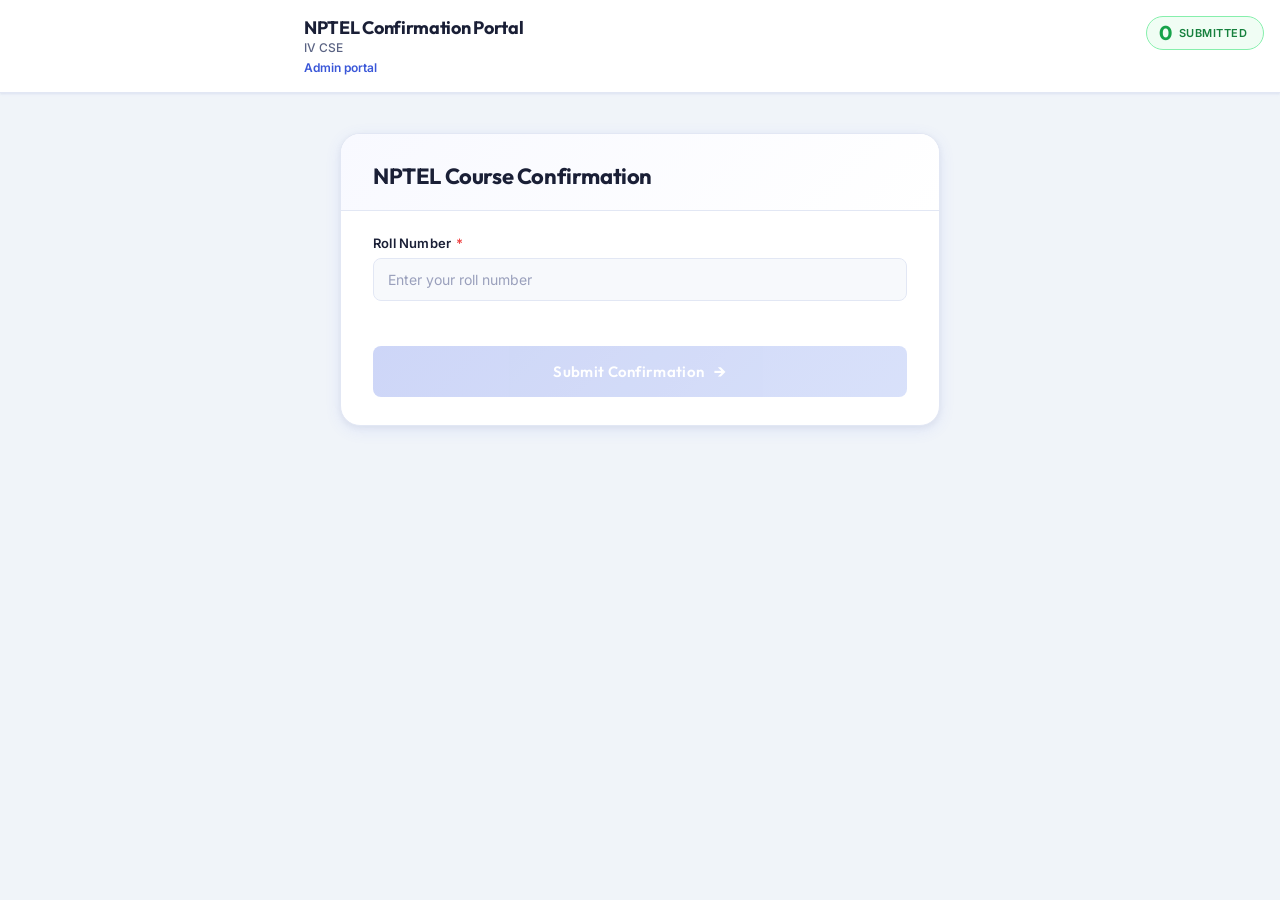
<file: index.html>
<!DOCTYPE html>
<html lang="en">
<head>
  <meta charset="UTF-8" />
  <meta name="viewport" content="width=device-width, initial-scale=1.0" />
  <title>NPTEL Course Confirmation – IV CSE</title>
  <meta name="description" content="NPTEL course confirmation form for IV CSE students." />
  <link rel="preconnect" href="https://fonts.googleapis.com" />
  <link rel="preconnect" href="https://fonts.gstatic.com" crossorigin />
  <link href="https://fonts.googleapis.com/css2?family=Inter:wght@300;400;500;600;700&family=Outfit:wght@400;600;700&display=swap" rel="stylesheet" />
  <link rel="stylesheet" href="styles.css" />
</head>
<body>

  <!-- Header -->
  <header class="header">
    <div class="header-inner">
      <div class="logo-area">
        <div>
          <div class="logo-title">NPTEL Confirmation Portal</div>
          <div class="logo-sub"> IV CSE </div>
          <a class="admin-link" href="admin.html">Admin portal</a>
        </div>
      </div>
      <div class="header-count-badge" id="headerCountBadge" title="Submissions so far">
        <span class="hcb-num" id="headerSubmittedCount">0</span>
        <span class="hcb-lbl">submitted</span>
      </div>
    </div>
  </header>

  <!-- Main Panel -->
  <main class="main-container">

    <!-- Confirmation Form Card -->
    <div class="form-card">
      <div class="form-header">
        <h1 class="form-title">NPTEL Course Confirmation</h1>
      </div>

      <form id="confirmationForm" novalidate>

        <!-- Roll Number -->
        <div class="field-group">
          <label class="field-label" for="rollInput">Roll Number <span class="required">*</span></label>
          <input
            type="text"
            id="rollInput"
            name="rollNumber"
            class="input-field"
            placeholder="Enter your roll number"
            autocomplete="off"
            spellcheck="false"
            required
            aria-required="true"
          />
          <div class="roll-error" id="rollError" aria-live="polite"></div>
          <div class="roll-status" id="rollStatus" role="status" aria-live="polite"></div>
        </div>

        <div class="field-group" id="studentNameGroup" hidden>
          <label class="field-label" for="studentName">Student Name</label>
          <input type="text" id="studentName" class="input-field readonly" readonly aria-readonly="true" />
        </div>

        <!-- 4-1 Course Notification -->
        <div class="course41-banner" id="course41Banner" style="display:none;" role="note">
          <div>
            <strong>4-1 Semester Course Registered</strong>
            <span id="course41Name"></span>
          </div>
        </div>

        <!-- NPTEL Courses -->
        <div class="field-group" id="coursesSection" style="display:none;">
          <label class="field-label"> Select <b>NPTEL Courses</b> with Highest Percentage</label>
          <div class="courses-grid" id="coursesGrid" role="group" aria-label="NPTEL courses"></div>
          <div class="no-courses-msg" id="noCoursesMsg" style="display:none;">
            No courses opted
          </div>
        </div>

        <!-- Confirmed courses summary -->
        <div class="field-group" id="courseNameGroup" style="display:none;">
          <label class="field-label" for="courseName">Confirmed Course(s)</label>
          <textarea
            id="courseName"
            name="courseName"
            class="input-field readonly"
            rows="2"
            readonly
            aria-readonly="true"
          ></textarea>
        </div>

        <!-- Submit -->
        <div class="form-actions">
          <p class="course-exclusion-note" id="courseExclusionNote" hidden>Programming in Java and Joy of Computing using Python are excluded because they are part of the regular academic curriculum.</p>
          <button type="submit" class="btn-submit" id="submitBtn" disabled>
            <span class="btn-text">Submit Confirmation</span>
            <span class="btn-icon">→</span>
          </button>
        </div>

        <!-- Status -->
        <div class="status-msg" id="statusMsg" role="alert" aria-live="polite"></div>

      </form>
    </div>



  </main>

  <dialog class="success-dialog" id="successDialog" aria-labelledby="successTitle" aria-describedby="successMessage">
    <div class="success-card">
      <div class="success-mark" aria-hidden="true">✓</div>
      <h2 class="success-title" id="successTitle">Submission received</h2>
      <p class="success-message" id="successMessage"></p>
      <button class="btn-submit success-close" type="button" id="successCloseButton">Continue</button>
    </div>
  </dialog>

  <!-- Load config FIRST (acts as .env) -->
  <script src="config.js"></script>
  <script src="student-data.js"></script>
  <script src="app.js"></script>
</body>
</html>
</file>
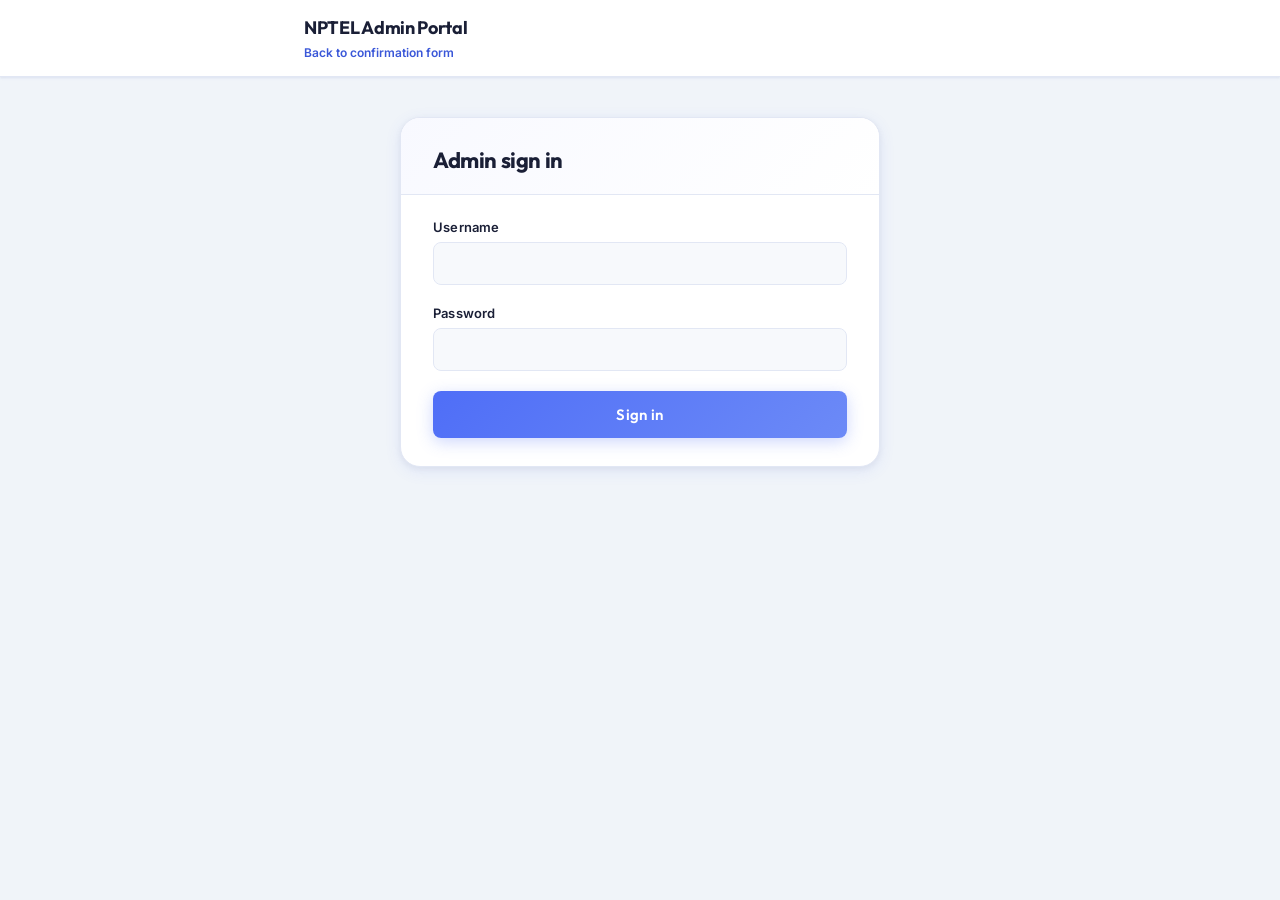
<file: admin.html>
<!DOCTYPE html>
<html lang="en">
<head>
  <meta charset="UTF-8" />
  <meta name="viewport" content="width=device-width, initial-scale=1.0" />
  <title>Admin Portal – NPTEL Confirmation</title>
  <link rel="preconnect" href="https://fonts.googleapis.com" />
  <link rel="preconnect" href="https://fonts.gstatic.com" crossorigin />
  <link href="https://fonts.googleapis.com/css2?family=Inter:wght@300;400;500;600;700&family=Outfit:wght@400;600;700&display=swap" rel="stylesheet" />
  <link rel="stylesheet" href="styles.css" />
  <link rel="stylesheet" href="admin.css" />
</head>
<body>
  <header class="header">
    <div class="header-inner">
      <div class="logo-area">
        <div>
          <div class="logo-title">NPTEL Admin Portal</div>
          <div class="logo-sub"><a class="admin-link" href="index.html">Back to confirmation form</a></div>
        </div>
      </div>
    </div>
  </header>

  <main class="admin-container">
    <section class="form-card login-card" id="loginPanel">
      <div class="form-header">
        <h1 class="form-title">Admin sign in</h1>
      </div>
      <form id="loginForm" novalidate>
        <div class="field-group">
          <label class="field-label" for="username">Username</label>
          <input class="input-field" type="text" id="username" autocomplete="username" required />
        </div>
        <div class="field-group">
          <label class="field-label" for="password">Password</label>
          <input class="input-field" type="password" id="password" autocomplete="current-password" required />
        </div>
        <button class="btn-submit" type="submit" id="loginButton">Sign in</button>
        <div class="status-msg" id="loginMessage" role="alert" aria-live="polite"></div>
      </form>
    </section>

    <section class="form-card submissions-panel" id="submissionsPanel" hidden>
      <div class="form-header admin-panel-header">
        <div>
          <h1 class="form-title">Submitted confirmations</h1>
          <p class="submission-summary" id="submissionSummary" aria-live="polite"></p>
        </div>
        <button class="btn-secondary" type="button" id="signOutButton">Sign out</button>
      </div>
      <div class="admin-actions">
        <button class="btn-secondary" type="button" id="downloadButton" disabled>Download Excel workbook</button>
        <button class="btn-secondary" type="button" id="printButton" disabled>Print / Save as PDF</button>
      </div>
      <div class="table-scroll">
        <table class="submissions-table">
          <thead>
            <tr>
              <th scope="col">Section</th>
              <th scope="col">Roll number</th>
              <th scope="col">Student name</th>
              <th scope="col">Confirmed courses</th>
              <th scope="col">4-1 course</th>
              <th scope="col">Submitted at</th>
            </tr>
          </thead>
          <tbody id="submissionsBody"></tbody>
        </table>
        <p class="empty-state" id="emptyState" hidden>No confirmations have been submitted yet.</p>
      </div>
      <div class="status-msg" id="dataMessage" role="alert" aria-live="polite"></div>
    </section>
  </main>

  <script src="config.js"></script>
  <script src="admin.js"></script>
</body>
</html>
</file>
<file: styles.css>
/* ===================================================
   NPTEL Confirmation Portal – styles.css
   =================================================== */

:root {
  --bg-page: #f0f4f9;
  --bg-card: #ffffff;
  --bg-input: #f7f9fc;
  --bg-input-focus: #eef2ff;

  --accent: #4f6ef7;
  --accent-light: #e8ecff;
  --accent-dark: #3a57d8;

  --success: #22c55e;
  --success-bg: #f0fdf4;
  --error: #ef4444;
  --error-bg: #fef2f2;

  --text-primary: #1a1f36;
  --text-secondary: #5a6383;
  --text-muted: #9aa0bc;

  --border: #e2e7f4;
  --border-focus: #4f6ef7;

  --shadow-sm: 0 1px 3px rgba(79,110,247,0.08), 0 1px 2px rgba(0,0,0,0.04);
  --shadow-md: 0 4px 16px rgba(79,110,247,0.10), 0 2px 6px rgba(0,0,0,0.05);
  --shadow-lg: 0 8px 32px rgba(79,110,247,0.12), 0 4px 12px rgba(0,0,0,0.06);

  --radius-sm: 8px;
  --radius-md: 14px;
  --radius-lg: 20px;

  --faded-opacity: 0.35;

  --font-main: 'Inter', system-ui, sans-serif;
  --font-display: 'Outfit', 'Inter', sans-serif;
}

*, *::before, *::after { box-sizing: border-box; margin: 0; padding: 0; }
html { scroll-behavior: smooth; }

body {
  font-family: var(--font-main);
  background: var(--bg-page);
  color: var(--text-primary);
  min-height: 100vh;
  display: flex;
  flex-direction: column;
}

/* ---------- Header ---------- */
.header {
  background: var(--bg-card);
  border-bottom: 1.5px solid var(--border);
  box-shadow: var(--shadow-sm);
  position: sticky;
  top: 0;
  z-index: 100;
}

.header-inner {
  max-width: 720px;
  margin: 0 auto;
  padding: 16px 24px;
  display: flex;
  align-items: center;
  justify-content: space-between;
  gap: 12px;
}

/* Header submission count badge */
.header-count-badge {
  display: flex;
  align-items: center;
  position: fixed;
  top: 16px;
  right: 16px;
  z-index: 200;
  gap: 7px;
  background: #f0fdf4;
  border: 1.5px solid #86efac;
  border-radius: 999px;
  padding: 6px 16px 6px 12px;
  flex-shrink: 0;
}

.hcb-num {
  font-family: var(--font-display);
  font-size: 20px;
  font-weight: 700;
  color: #16a34a;
  line-height: 1;
  transition: color 0.3s;
}

.hcb-lbl {
  font-size: 11px;
  font-weight: 600;
  color: #15803d;
  text-transform: uppercase;
  letter-spacing: 0.5px;
}

.logo-area {
  display: flex;
  align-items: center;
  gap: 12px;
}

.logo-title {
  font-family: var(--font-display);
  font-size: 18px;
  font-weight: 700;
  color: var(--text-primary);
  letter-spacing: -0.3px;
}

.logo-sub {
  font-size: 12px;
  color: var(--text-secondary);
  margin-top: 1px;
  font-weight: 500;
}

.admin-link {
  display: inline-block;
  margin-top: 5px;
  color: var(--accent-dark);
  font-size: 12px;
  font-weight: 600;
  text-decoration: none;
}

.admin-link:hover { text-decoration: underline; }

/* ---------- Main ---------- */
.main-container {
  max-width: 640px;
  margin: 40px auto;
  padding: 0 20px;
  flex: 1;
  width: 100%;
}

/* ---------- Card ---------- */
.form-card {
  background: var(--bg-card);
  border-radius: var(--radius-lg);
  box-shadow: var(--shadow-md);
  border: 1.5px solid var(--border);
  overflow: hidden;
  transition: box-shadow 0.3s;
}

.form-card:hover {
  box-shadow: var(--shadow-lg);
}

.form-header {
  padding: 28px 32px 20px;
  border-bottom: 1px solid var(--border);
  background: linear-gradient(135deg, #f8f9ff 0%, #ffffff 100%);
}

.form-title {
  font-family: var(--font-display);
  font-size: 22px;
  font-weight: 700;
  color: var(--text-primary);
  letter-spacing: -0.4px;
}

form {
  padding: 24px 32px 28px;
}

/* ---------- Fields ---------- */
.field-group {
  margin-bottom: 20px;
}

.field-label {
  display: block;
  font-size: 13px;
  font-weight: 600;
  color: var(--text-primary);
  margin-bottom: 7px;
  letter-spacing: 0.2px;
}

.required { color: var(--error); margin-left: 2px; }

.input-field {
  width: 100%;
  background: var(--bg-input);
  border: 1.5px solid var(--border);
  border-radius: var(--radius-sm);
  padding: 12px 14px;
  font-family: var(--font-main);
  font-size: 14px;
  color: var(--text-primary);
  transition: border-color 0.2s, box-shadow 0.2s;
  outline: none;
  resize: vertical;
}

.input-field:focus {
  border-color: var(--border-focus);
  box-shadow: 0 0 0 3px rgba(79,110,247,0.12);
  background: var(--bg-input-focus);
}

.input-field.readonly {
  background: #f4f6fb;
  color: var(--text-secondary);
  cursor: default;
}

.input-field::placeholder { color: var(--text-muted); }

/* Roll error hint */
.roll-error {
  font-size: 12px;
  color: var(--error);
  margin-top: 5px;
  min-height: 16px;
  font-weight: 500;
}

.roll-status {
  margin-top: 5px;
  color: var(--text-secondary);
  font-size: 12px;
  font-weight: 600;
}

.roll-status:not(:empty) {
  padding: 8px 10px;
  border-radius: var(--radius-sm);
  background: #fffbeb;
  color: #92400e;
}

/* ---------- 4-1 Course Banner ---------- */
.course41-banner {
  display: flex;
  align-items: flex-start;
  gap: 12px;
  background: #fffbeb;
  border: 1.5px solid #fcd34d;
  border-radius: var(--radius-sm);
  padding: 14px 16px;
  margin-bottom: 20px;
  animation: slideIn 0.25s ease;
}

.course41-banner strong {
  display: block;
  font-size: 12.5px;
  font-weight: 700;
  color: #92400e;
  text-transform: uppercase;
  letter-spacing: 0.4px;
  margin-bottom: 3px;
}

.course41-banner span {
  font-size: 14px;
  color: #78350f;
  font-weight: 500;
}

/* ---------- Courses Grid ---------- */
.courses-grid {
  display: flex;
  flex-direction: column;
  gap: 9px;
}

.course-exclusion-note {
  margin: -2px 0 12px;
  color: var(--text-secondary);
  font-size: 12px;
  line-height: 1.5;
}

/* Course pill */
.course-item {
  display: flex;
  align-items: center;
  gap: 12px;
  padding: 13px 15px;
  border-radius: var(--radius-sm);
  border: 1.5px solid var(--border);
  background: var(--bg-input);
  cursor: pointer;
  transition: all 0.18s ease;
  user-select: none;
}

.course-item:hover:not(.course-faded):not(.course-choice-faded) {
  border-color: var(--accent);
  background: var(--accent-light);
  box-shadow: 0 2px 8px rgba(79,110,247,0.12);
  transform: translateY(-1px);
}

.course-item.course-selected {
  border-color: var(--accent);
  background: var(--accent-light);
  box-shadow: 0 2px 10px rgba(79,110,247,0.15);
}

/* Faded = unselectable (Programming in Java / Joy of Computing) */
.course-item.course-faded {
  opacity: var(--faded-opacity);
  cursor: not-allowed;
  border-style: dashed;
  pointer-events: none;
  background: #f8f8fc;
  filter: grayscale(0.3);
}

.course-item.course-choice-faded {
  opacity: var(--faded-opacity);
  cursor: not-allowed;
  pointer-events: none;
  background: #f8f8fc;
  filter: grayscale(0.3);
}

.course-item.course-already-submitted {
  opacity: var(--faded-opacity);
  cursor: not-allowed;
  pointer-events: none;
  background: #f8f8fc;
  filter: grayscale(0.3);
}

.course-item input[type="checkbox"] {
  width: 17px;
  height: 17px;
  accent-color: var(--accent);
  flex-shrink: 0;
  cursor: pointer;
}

.course-item.course-faded input[type="checkbox"],
.course-item.course-choice-faded input[type="checkbox"] { cursor: not-allowed; }

.course-label {
  font-size: 14px;
  font-weight: 500;
  color: var(--text-primary);
  flex: 1;
}

.course-faded .course-label { color: var(--text-muted); font-style: italic; }

/* "Not selectable" tag on faded items */
.faded-tag {
  font-size: 10px;
  font-weight: 600;
  background: #f0f0f6;
  color: var(--text-muted);
  border: 1px solid var(--border);
  border-radius: 999px;
  padding: 2px 7px;
  white-space: nowrap;
  text-transform: uppercase;
  letter-spacing: 0.3px;
}

/* No courses message */
.no-courses-msg {
  text-align: center;
  padding: 20px;
  color: var(--text-secondary);
  font-size: 14px;
  background: #fafbfe;
  border-radius: var(--radius-sm);
  border: 1.5px dashed var(--border);
}

/* ---------- Submit Button ---------- */
.form-actions { margin-top: 24px; }

.btn-submit {
  width: 100%;
  padding: 14px 24px;
  border: none;
  border-radius: var(--radius-sm);
  background: linear-gradient(135deg, var(--accent) 0%, #6c8af7 100%);
  color: #fff;
  font-family: var(--font-display);
  font-size: 15px;
  font-weight: 600;
  cursor: pointer;
  display: flex;
  align-items: center;
  justify-content: center;
  gap: 10px;
  letter-spacing: 0.3px;
  box-shadow: 0 4px 16px rgba(79,110,247,0.28);
  transition: all 0.22s ease;
  position: relative;
  overflow: hidden;
}

.btn-submit::before {
  content: '';
  position: absolute;
  inset: 0;
  background: linear-gradient(135deg, rgba(255,255,255,0.15) 0%, transparent 60%);
  opacity: 0;
  transition: opacity 0.2s;
}

.btn-submit:hover:not(:disabled)::before { opacity: 1; }
.btn-submit:hover:not(:disabled) {
  transform: translateY(-2px);
  box-shadow: 0 6px 20px rgba(79,110,247,0.36);
}
.btn-submit:active:not(:disabled) { transform: translateY(0); }
.btn-submit:disabled {
  background: linear-gradient(135deg, #b8c4f4 0%, #c8d4f8 100%);
  box-shadow: none;
  cursor: not-allowed;
  opacity: 0.7;
}

.btn-icon {
  font-size: 18px;
  transition: transform 0.2s;
}
.btn-submit:hover:not(:disabled) .btn-icon { transform: translateX(4px); }

.btn-submit.loading .btn-text::after {
  content: '…';
}

/* ---------- Status Message ---------- */
.status-msg {
  margin-top: 14px;
  padding: 13px 15px;
  border-radius: var(--radius-sm);
  font-size: 14px;
  font-weight: 500;
  display: none;
  align-items: center;
  gap: 10px;
  animation: slideIn 0.25s ease;
}

.status-msg.visible { display: flex; }
.status-msg.success { background: var(--success-bg); color: #16a34a; border: 1.5px solid #86efac; }
.status-msg.error   { background: var(--error-bg);   color: #dc2626; border: 1.5px solid #fca5a5; }

.success-dialog {
  position: fixed;
  inset: 0;
  margin: auto;
  width: min(420px, calc(100% - 32px));
  height: fit-content;
  max-width: none;
  padding: 0;
  border: 0;
  border-radius: var(--radius-lg);
  background: transparent;
  color: var(--text-primary);
  overflow: visible;
}

.success-dialog::backdrop {
  background: rgba(26, 31, 54, 0.48);
  backdrop-filter: blur(3px);
}

.success-card {
  padding: 32px;
  border: 1.5px solid var(--border);
  border-radius: var(--radius-lg);
  background: var(--bg-card);
  box-shadow: var(--shadow-lg);
  text-align: center;
  animation: slideIn 0.25s ease;
}

.success-mark {
  display: grid;
  width: 52px;
  height: 52px;
  margin: 0 auto 16px;
  place-items: center;
  border-radius: 50%;
  background: var(--success-bg);
  color: #16a34a;
  font-size: 28px;
  font-weight: 700;
}

.success-title {
  font-family: var(--font-display);
  font-size: 22px;
  font-weight: 700;
}

.success-message {
  margin: 10px 0 22px;
  color: var(--text-secondary);
  font-size: 14px;
  line-height: 1.5;
}

.success-close { width: 100%; }

@keyframes slideIn {
  from { opacity: 0; transform: translateY(-6px); }
  to   { opacity: 1; transform: translateY(0); }
}

/* ---------- Responsive ---------- */
@media (max-width: 600px) {
  .form-header { padding: 20px 20px 16px; }
  form { padding: 18px 20px 22px; }
  .form-title { font-size: 19px; }
  .header-count-badge { top: 10px; right: 10px; padding: 5px 12px 5px 10px; }
  .hcb-num { font-size: 17px; }
}
</file>
<file: admin.css>
.admin-container {
  width: min(1100px, 100%);
  margin: 40px auto;
  padding: 0 20px;
  flex: 1;
}

.login-card { max-width: 480px; margin: 0 auto; }
.login-card form { padding-top: 24px; }
.login-card .btn-submit { width: 100%; }
.admin-panel-header {
  display: flex;
  align-items: center;
  justify-content: space-between;
  gap: 16px;
}

.submission-summary {
  margin-top: 7px;
  color: var(--text-secondary);
  font-size: 13px;
}

.admin-actions {
  display: flex;
  flex-wrap: wrap;
  gap: 10px;
  padding: 18px 24px;
  border-bottom: 1px solid var(--border);
}

.btn-secondary {
  border: 1px solid var(--border);
  border-radius: var(--radius-sm);
  padding: 10px 14px;
  background: #fff;
  color: var(--text-primary);
  font: 600 13px var(--font-main);
  cursor: pointer;
}

.btn-secondary:hover:not(:disabled) {
  border-color: var(--accent);
  color: var(--accent-dark);
}

.btn-secondary:disabled { opacity: 0.5; cursor: not-allowed; }

.table-scroll { overflow-x: auto; }

.submissions-table {
  width: 100%;
  border-collapse: collapse;
  font-size: 13px;
}

.submissions-table th,
.submissions-table td {
  padding: 12px 14px;
  border-bottom: 1px solid var(--border);
  text-align: left;
  vertical-align: top;
}

.submissions-table th {
  background: #f8f9ff;
  color: var(--text-secondary);
  font-size: 11px;
  letter-spacing: 0.3px;
  text-transform: uppercase;
  white-space: nowrap;
}

.submissions-table td { overflow-wrap: anywhere; }
.empty-state { padding: 24px; text-align: center; color: var(--text-secondary); }
.submissions-panel > .status-msg { margin: 0 24px 20px; }

@media (max-width: 600px) {
  .admin-container { margin: 24px auto; padding: 0 12px; }
  .admin-panel-header { align-items: flex-start; }
  .admin-actions { padding: 14px 16px; }
  .submissions-table th,
  .submissions-table td { padding: 10px; }
}

@media print {
  body { display: block; background: #fff; }
  .header,
  #loginPanel,
  .admin-actions,
  #signOutButton,
  #dataMessage { display: none !important; }
  .admin-container { width: 100%; max-width: none; margin: 0; padding: 0; }
  .submissions-panel { border: 0; box-shadow: none; overflow: visible; }
  .admin-panel-header { padding: 0 0 12px; border: 0; background: #fff; }
  .table-scroll { overflow: visible; }
  .submissions-table { font-size: 10px; }
  .submissions-table thead { display: table-header-group; }
  .submissions-table tr { break-inside: avoid; }
  .submissions-table th,
  .submissions-table td { padding: 6px; }
}
</file>
